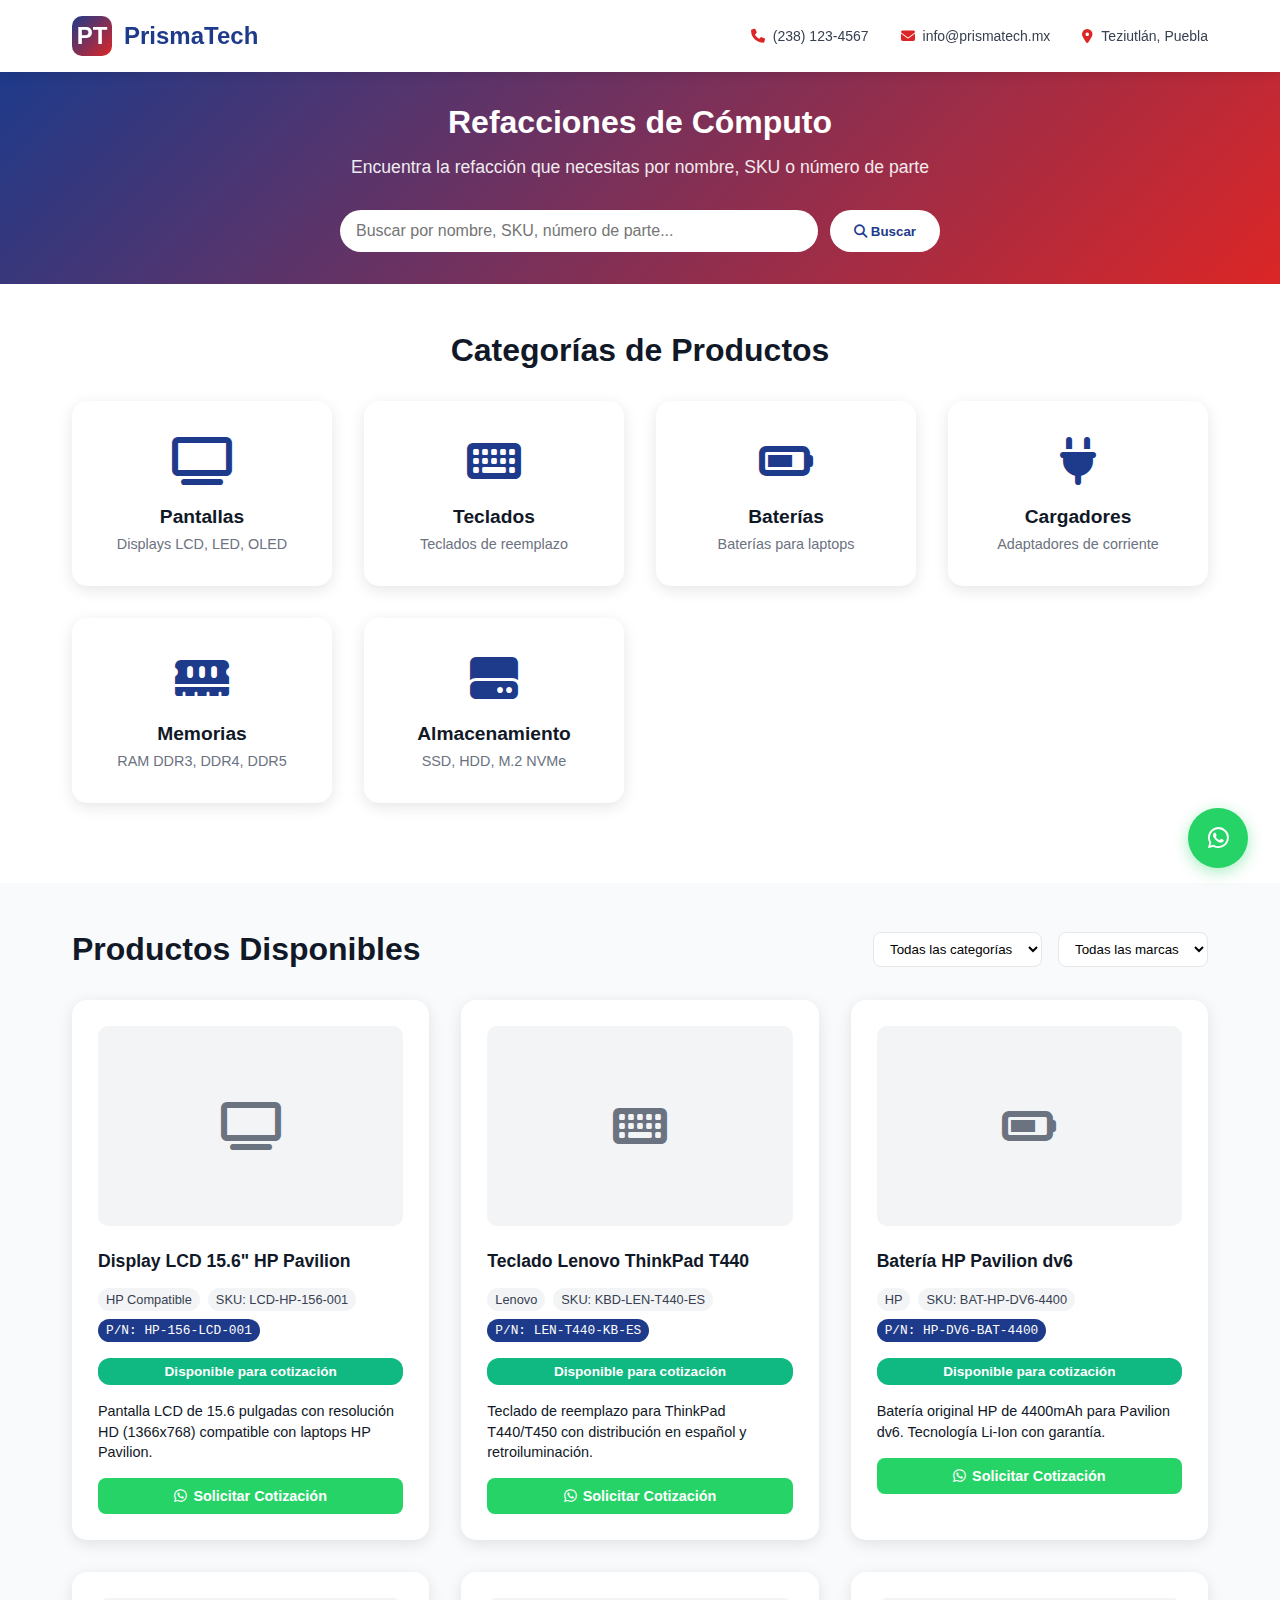
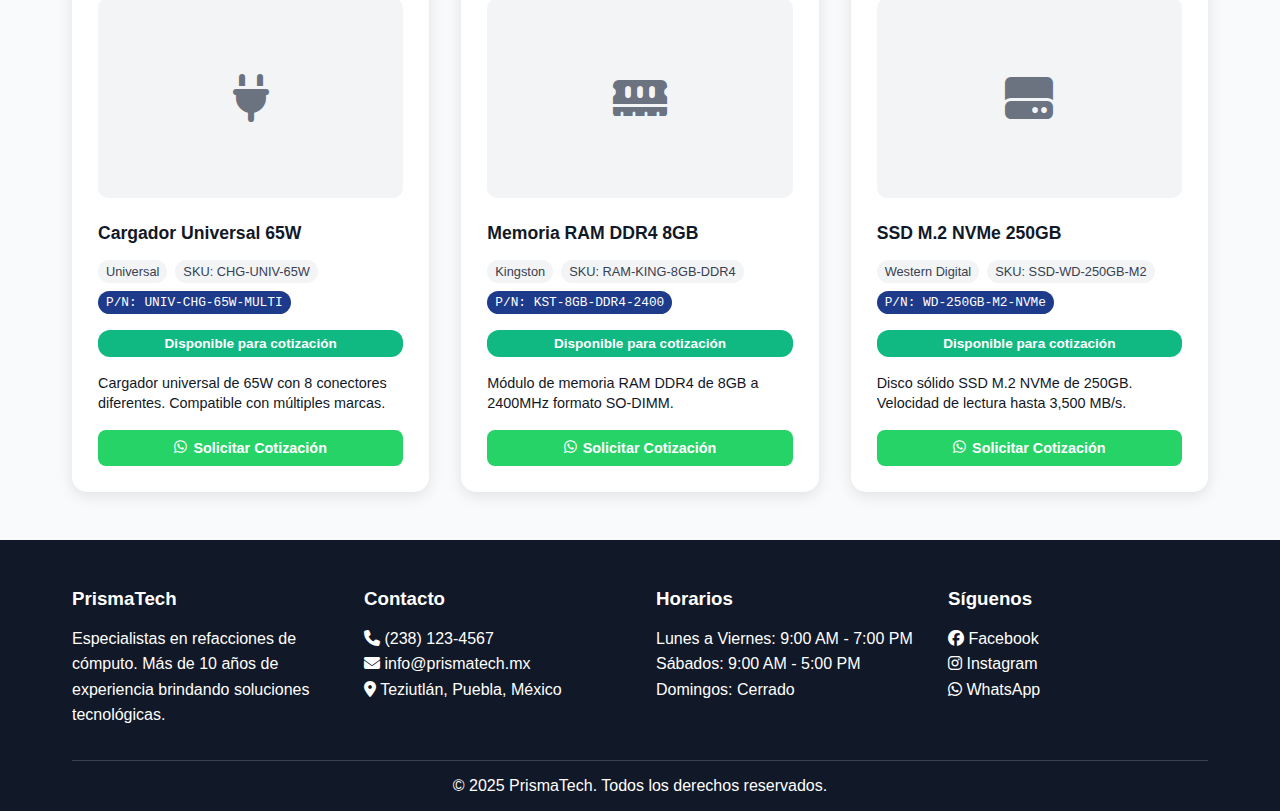
<file: public/index.html>
<!DOCTYPE html>
<html lang="es">
<head>
    <meta charset="UTF-8">
    <meta name="viewport" content="width=device-width, initial-scale=1.0">
    <title>PrismaTech - Refacciones de Cómputo</title>
    <link rel="stylesheet" href="https://cdnjs.cloudflare.com/ajax/libs/font-awesome/6.4.0/css/all.min.css">
    <link rel="stylesheet" href="css/styles.css">
</head>
<body>
    <!-- Header -->
    <header class="header">
        <nav class="navbar">
            <div class="logo">
                <div class="logo-icon">PT</div>
                <span>PrismaTech</span>
            </div>
            <div class="contact-info">
                <div class="contact-item">
                    <i class="fas fa-phone"></i>
                    <span>(238) 123-4567</span>
                </div>
                <div class="contact-item">
                    <i class="fas fa-envelope"></i>
                    <span>info@prismatech.mx</span>
                </div>
                <div class="contact-item">
                    <i class="fas fa-map-marker-alt"></i>
                    <span>Teziutlán, Puebla</span>
                </div>
            </div>
        </nav>
    </header>

    <!-- Search Section -->
    <section class="search-section">
        <div class="search-container">
            <h1 class="search-title">Refacciones de Cómputo</h1>
            <p class="search-subtitle">Encuentra la refacción que necesitas por nombre, SKU o número de parte</p>
            <div class="search-box">
                <input type="text" 
                       class="search-input" 
                       id="search-input"
                       placeholder="Buscar por nombre, SKU, número de parte...">
                <button class="search-btn" onclick="productManager.searchProducts()">
                    <i class="fas fa-search"></i> Buscar
                </button>
            </div>
        </div>
    </section>

    <!-- Categories -->
    <section class="categories-section">
        <div class="container">
            <h2 class="section-title">Categorías de Productos</h2>
            <div class="categories-grid" id="categories-grid">
                <!-- Categories will be loaded here -->
            </div>
        </div>
    </section>

    <!-- Products -->
    <section class="products-section">
        <div class="container">
            <div class="products-header">
                <h2 class="section-title" style="margin: 0;">Productos Disponibles</h2>
                <div class="products-filters">
                    <select class="filter-select" id="category-filter" onchange="productManager.filterProducts()">
                        <option value="">Todas las categorías</option>
                    </select>
                    <select class="filter-select" id="brand-filter" onchange="productManager.filterProducts()">
                        <option value="">Todas las marcas</option>
                    </select>
                </div>
            </div>
            
            <div class="products-grid" id="products-grid">
                <div class="loading">
                    <div class="loading-spinner"></div>
                    <p>Cargando productos...</p>
                </div>
            </div>
        </div>
    </section>

    <!-- WhatsApp Float -->
    <a href="https://wa.me/5212381234567" class="whatsapp-float" target="_blank" title="Contactar por WhatsApp">
        <i class="fab fa-whatsapp"></i>
    </a>

    <!-- Footer -->
    <footer class="footer">
        <div class="container">
            <div class="footer-content">
                <div class="footer-section">
                    <h3>PrismaTech</h3>
                    <p>Especialistas en refacciones de cómputo. Más de 10 años de experiencia brindando soluciones tecnológicas.</p>
                </div>
                <div class="footer-section">
                    <h3>Contacto</h3>
                    <p><i class="fas fa-phone"></i> (238) 123-4567</p>
                    <p><i class="fas fa-envelope"></i> info@prismatech.mx</p>
                    <p><i class="fas fa-map-marker-alt"></i> Teziutlán, Puebla, México</p>
                </div>
                <div class="footer-section">
                    <h3>Horarios</h3>
                    <p>Lunes a Viernes: 9:00 AM - 7:00 PM</p>
                    <p>Sábados: 9:00 AM - 5:00 PM</p>
                    <p>Domingos: Cerrado</p>
                </div>
                <div class="footer-section">
                    <h3>Síguenos</h3>
                    <p>
                        <a href="#"><i class="fab fa-facebook"></i> Facebook</a><br>
                        <a href="#"><i class="fab fa-instagram"></i> Instagram</a><br>
                        <a href="#"><i class="fab fa-whatsapp"></i> WhatsApp</a>
                    </p>
                </div>
            </div>
            <div class="footer-bottom">
                <p>&copy; 2025 PrismaTech. Todos los derechos reservados.</p>
            </div>
        </div>
    </footer>

    <script src="js/data-store.js"></script>
    <script src="js/product-manager.js"></script>
    <script src="js/main.js"></script>
</body>
</html>
</file>
<file: public/css/styles.css>
/* public/css/styles.css */

:root {
    --primary-blue: #1e3a8a;
    --primary-red: #dc2626;
    --primary-gradient: linear-gradient(135deg, var(--primary-blue) 0%, var(--primary-red) 100%);
    --success: #10b981;
    --warning: #f59e0b;
    --gray-50: #f9fafb;
    --gray-100: #f3f4f6;
    --gray-200: #e5e7eb;
    --gray-500: #6b7280;
    --gray-700: #374151;
    --gray-900: #111827;
    --white: #ffffff;
    --transition: all 0.3s ease;
}

* {
    margin: 0;
    padding: 0;
    box-sizing: border-box;
}

body {
    font-family: 'Segoe UI', Tahoma, Geneva, Verdana, sans-serif;
    background: var(--gray-50);
    color: var(--gray-900);
}

/* Header */
.header {
    background: var(--white);
    box-shadow: 0 2px 10px rgba(0, 0, 0, 0.1);
    position: sticky;
    top: 0;
    z-index: 100;
}

.navbar {
    max-width: 1200px;
    margin: 0 auto;
    display: flex;
    justify-content: space-between;
    align-items: center;
    padding: 1rem 2rem;
}

.logo {
    display: flex;
    align-items: center;
    gap: 12px;
    font-size: 24px;
    font-weight: 900;
    color: var(--primary-blue);
}

.logo-icon {
    width: 40px;
    height: 40px;
    background: var(--primary-gradient);
    border-radius: 10px;
    display: flex;
    align-items: center;
    justify-content: center;
    color: white;
    font-weight: bold;
}

.contact-info {
    display: flex;
    gap: 2rem;
    align-items: center;
    font-size: 14px;
    color: var(--gray-700);
}

.contact-item {
    display: flex;
    align-items: center;
    gap: 8px;
}

.contact-item i {
    color: var(--primary-red);
}

/* Search Section */
.search-section {
    background: var(--primary-gradient);
    padding: 2rem 0;
    color: white;
}

.search-container {
    max-width: 1200px;
    margin: 0 auto;
    padding: 0 2rem;
    text-align: center;
}

.search-title {
    font-size: 2rem;
    margin-bottom: 1rem;
}

.search-subtitle {
    font-size: 1.1rem;
    margin-bottom: 2rem;
    opacity: 0.9;
}

.search-box {
    max-width: 600px;
    margin: 0 auto;
    display: flex;
    gap: 12px;
    flex-wrap: wrap;
}

.search-input {
    flex: 1;
    min-width: 300px;
    padding: 12px 16px;
    border: none;
    border-radius: 25px;
    font-size: 16px;
    outline: none;
}

.search-btn {
    padding: 12px 24px;
    background: var(--white);
    color: var(--primary-blue);
    border: none;
    border-radius: 25px;
    font-weight: 600;
    cursor: pointer;
    transition: var(--transition);
}

.search-btn:hover {
    transform: translateY(-2px);
    box-shadow: 0 5px 15px rgba(0, 0, 0, 0.2);
}

/* Categories */
.categories-section {
    padding: 3rem 0;
    background: white;
}

.container {
    max-width: 1200px;
    margin: 0 auto;
    padding: 0 2rem;
}

.section-title {
    text-align: center;
    font-size: 2rem;
    margin-bottom: 2rem;
    color: var(--gray-900);
}

.categories-grid {
    display: grid;
    grid-template-columns: repeat(auto-fit, minmax(250px, 1fr));
    gap: 2rem;
    margin-bottom: 2rem;
}

.category-card {
    background: white;
    border-radius: 15px;
    padding: 2rem;
    text-align: center;
    box-shadow: 0 4px 15px rgba(0, 0, 0, 0.1);
    transition: var(--transition);
    cursor: pointer;
    border: 2px solid transparent;
}

.category-card:hover {
    transform: translateY(-5px);
    border-color: var(--primary-blue);
    box-shadow: 0 8px 25px rgba(0, 0, 0, 0.15);
}

.category-icon {
    font-size: 3rem;
    color: var(--primary-blue);
    margin-bottom: 1rem;
}

.category-name {
    font-size: 1.2rem;
    font-weight: 600;
    margin-bottom: 0.5rem;
}

.category-description {
    color: var(--gray-500);
    font-size: 0.9rem;
}

/* Products */
.products-section {
    padding: 3rem 0;
    background: var(--gray-50);
}

.products-header {
    display: flex;
    justify-content: space-between;
    align-items: center;
    margin-bottom: 2rem;
    flex-wrap: wrap;
    gap: 1rem;
}

.products-filters {
    display: flex;
    gap: 1rem;
    align-items: center;
}

.filter-select {
    padding: 8px 12px;
    border: 1px solid var(--gray-200);
    border-radius: 8px;
    background: white;
    cursor: pointer;
}

.products-grid {
    display: grid;
    grid-template-columns: repeat(auto-fill, minmax(300px, 1fr));
    gap: 2rem;
}

.product-card {
    background: white;
    border-radius: 15px;
    padding: 1.5rem;
    box-shadow: 0 4px 15px rgba(0, 0, 0, 0.1);
    transition: var(--transition);
    border: 2px solid transparent;
}

.product-card:hover {
    transform: translateY(-5px);
    border-color: var(--primary-blue);
    box-shadow: 0 8px 25px rgba(0, 0, 0, 0.15);
}

.product-image {
    width: 100%;
    height: 200px;
    background: var(--gray-100);
    border-radius: 10px;
    display: flex;
    align-items: center;
    justify-content: center;
    font-size: 3rem;
    color: var(--gray-500);
    margin-bottom: 1rem;
}

.product-title {
    font-size: 1.1rem;
    font-weight: 600;
    margin-bottom: 0.5rem;
    min-height: 2.4rem;
    display: flex;
    align-items: center;
}

.product-meta {
    display: flex;
    flex-wrap: wrap;
    gap: 0.5rem;
    margin-bottom: 1rem;
}

.product-brand, .product-sku {
    background: var(--gray-100);
    color: var(--gray-700);
    padding: 4px 8px;
    border-radius: 12px;
    font-size: 0.8rem;
}

.product-part-number {
    background: var(--primary-blue);
    color: white;
    padding: 4px 8px;
    border-radius: 12px;
    font-size: 0.8rem;
    font-family: monospace;
}

.product-status {
    background: var(--success);
    color: white;
    padding: 6px 12px;
    border-radius: 12px;
    font-size: 0.85rem;
    font-weight: 600;
    text-align: center;
    margin-bottom: 1rem;
}

.product-description {
    color: var(--gray-600);
    font-size: 0.9rem;
    margin-bottom: 1rem;
    line-height: 1.4;
    display: -webkit-box;
    -webkit-line-clamp: 3;
    -webkit-box-orient: vertical;
    overflow: hidden;
}

.product-actions {
    display: flex;
    gap: 0.5rem;
}

.btn {
    padding: 10px 16px;
    border: none;
    border-radius: 8px;
    font-weight: 600;
    cursor: pointer;
    transition: var(--transition);
    text-decoration: none;
    display: inline-flex;
    align-items: center;
    justify-content: center;
    gap: 6px;
    font-size: 0.9rem;
}

.btn-whatsapp {
    background: #25D366;
    color: white;
    flex: 1;
}

.btn-whatsapp:hover {
    background: #128C7E;
    transform: translateY(-2px);
    box-shadow: 0 5px 15px rgba(37, 211, 102, 0.4);
}

/* WhatsApp Float */
.whatsapp-float {
    position: fixed;
    bottom: 2rem;
    right: 2rem;
    background: #25D366;
    color: white;
    width: 60px;
    height: 60px;
    border-radius: 50%;
    display: flex;
    align-items: center;
    justify-content: center;
    font-size: 1.5rem;
    text-decoration: none;
    box-shadow: 0 4px 15px rgba(37, 211, 102, 0.4);
    z-index: 1000;
    transition: var(--transition);
    animation: pulse 2s infinite;
}

.whatsapp-float:hover {
    transform: scale(1.1);
}

@keyframes pulse {
    0% { box-shadow: 0 4px 15px rgba(37, 211, 102, 0.4), 0 0 0 0 rgba(37, 211, 102, 0.7); }
    70% { box-shadow: 0 4px 15px rgba(37, 211, 102, 0.4), 0 0 0 10px rgba(37, 211, 102, 0); }
    100% { box-shadow: 0 4px 15px rgba(37, 211, 102, 0.4), 0 0 0 0 rgba(37, 211, 102, 0); }
}

/* Footer */
.footer {
    background: var(--gray-900);
    color: white;
    padding: 3rem 0 1rem;
}

.footer-content {
    display: grid;
    grid-template-columns: repeat(auto-fit, minmax(250px, 1fr));
    gap: 2rem;
    margin-bottom: 2rem;
}

.footer-section h3 {
    margin-bottom: 1rem;
    color: white;
}

.footer-section p, .footer-section a {
    color: var(--gray-300);
    text-decoration: none;
    line-height: 1.6;
}

.footer-section a:hover {
    color: white;
}

.footer-bottom {
    border-top: 1px solid var(--gray-700);
    padding-top: 1rem;
    text-align: center;
    color: var(--gray-400);
}

/* Loading */
.loading {
    text-align: center;
    padding: 3rem;
}

.loading-spinner {
    width: 40px;
    height: 40px;
    border: 4px solid var(--gray-200);
    border-top: 4px solid var(--primary-blue);
    border-radius: 50%;
    animation: spin 1s linear infinite;
    margin: 0 auto 1rem;
}

@keyframes spin {
    0% { transform: rotate(0deg); }
    100% { transform: rotate(360deg); }
}

/* Empty state */
.empty-state {
    grid-column: 1 / -1;
    text-align: center;
    padding: 3rem;
}

.empty-state i {
    font-size: 3rem;
    color: var(--gray-400);
    margin-bottom: 1rem;
}

.empty-state h3 {
    margin-bottom: 0.5rem;
}

.empty-state p {
    color: var(--gray-500);
}

/* Responsive */
@media (max-width: 768px) {
    .navbar {
        flex-direction: column;
        gap: 1rem;
        padding: 1rem;
    }

    .contact-info {
        flex-direction: column;
        gap: 0.5rem;
    }

    .search-box {
        flex-direction: column;
    }

    .search-input {
        min-width: unset;
    }

    .products-header {
        flex-direction: column;
        align-items: stretch;
    }

    .products-filters {
        justify-content: center;
    }

    .products-grid {
        grid-template-columns: 1fr;
    }

    .product-actions {
        flex-direction: column;
    }
}
</file>
